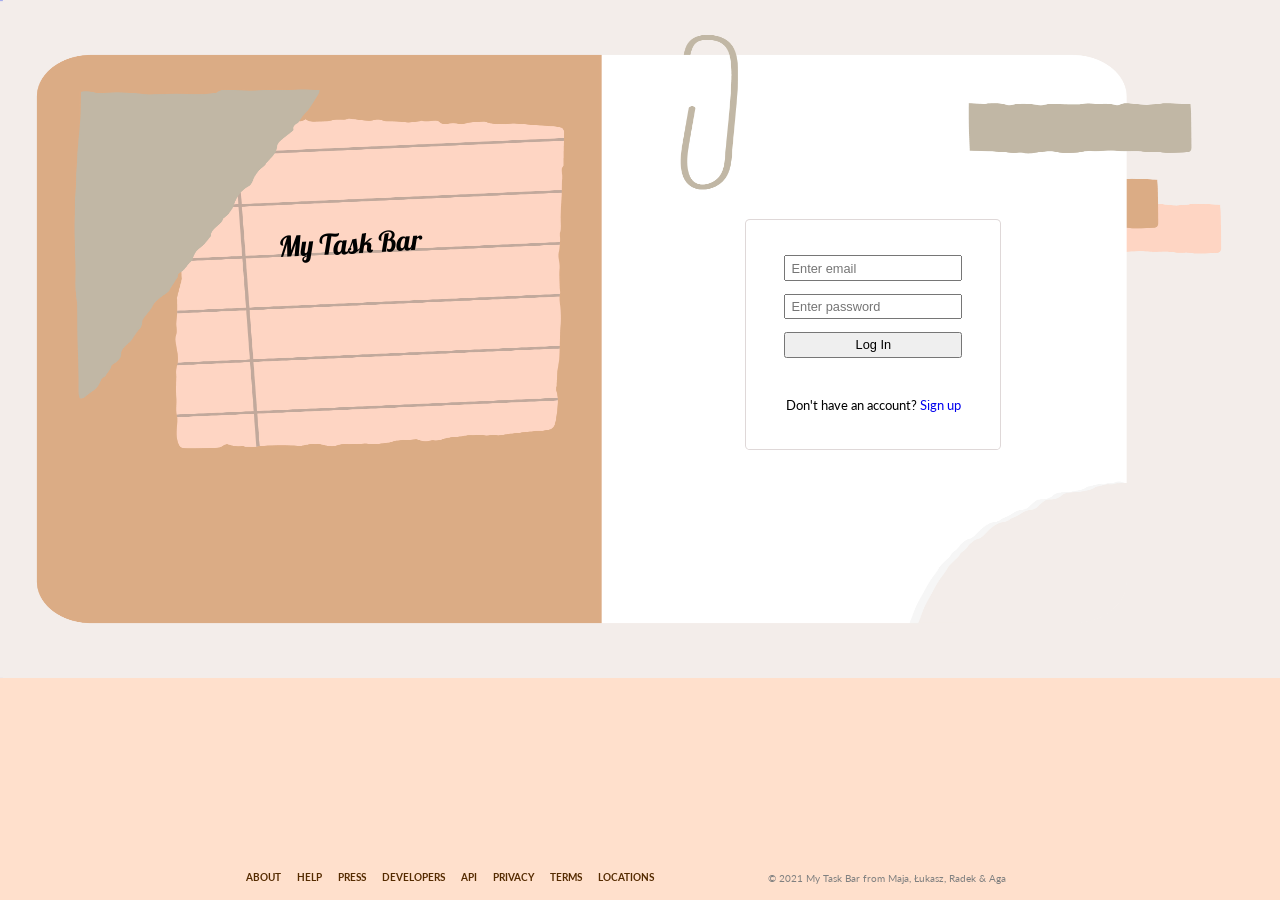
<file: index.html>
<!DOCTYPE html>
<html lang="en">
  <head>
    <meta charset="UTF-8" />
    <meta name="viewport" content="width=device-width, initial-scale=1.0" />
    <title>Document</title>
    <link rel="stylesheet" href="./mainNew.css" />

    <link
      href="https://fonts.googleapis.com/css2?family=Arimo&family=Pattaya&family=Ramabhadra&family=Roboto+Condensed:wght@300&family=Rochester&display=swap"
      rel="stylesheet"
    />

    <link rel="preconnect" href="https://fonts.gstatic.com" />
    <link
      href="https://fonts.googleapis.com/css2?family=Lato:wght@300&family=Lobster&display=swap"
      rel="stylesheet"
    />
  </head>
  <body class="grid-container box">
    <div class="app-name-mobile">My Task Bar</div>
    <!-- <div class="main-img">  
      <img class="photo" src="./icons/brown/background1.png" />
    </div> -->
    <div class="app-name">My Task Bar</div>
   

    <div class="log-in-form">
      <div class="login-panel">
        <!-- <div class="log-in-title">Log in</div> -->

        <form action="#">
          <p>
            <label for="email"></label>
            <input
              type="email"
              placeholder="Enter email"
              name="email"
              class="input-design"
            />
          </p>
          <p>
            <label for="password"></label>
            <input
              type="password"
              placeholder="Enter password"
              name="password"
              class="input-design"
            />
          </p>
          <input
            type="submit"
            name="submit"
            value="Log In"
            class="login-button"
          />
        </form>
        <div class="flex-div">
          <!-- <div class="x"></div> -->
          <!-- <div class="x-or">OR</div>
          <a id="use-sso-button" data-analytics-link="loginWithSSOLink" href="#"
            >Log in with SSO</a
          >
          <div class="x"></div> -->
          <div class="sign-up">
            <p id="sign-up-option">
              Don't have an account?
              <a id="sign-up-option-2" href="link">Sign up</a>
            </p>
          </div>
        </div>
      </div>
      <!-- <select id="menu">
        <option class="option">English</option>
        <option class="option">Español</option>
        <option class="option">Polski</option>
        <option class="option">Ру́сский</option>
      </select> -->
    </div>

    <footer class="footer" id="container">
      <div class="footer-list">
        <nav class="footer-nav">
          <ul class="footer-ul">
            <li class="li-kzy1">ABOUT</li>
            <li class="li-kzy1">HELP</li>
            <li class="li-kzy1">PRESS</li>
            <li class="li-kzy3">DEVELOPERS</li>
            <li class="li-kzy1">API</li>
            <li class="li-kzy2">PRIVACY</li>
            <li class="li-kzy1">TERMS</li>
            <li class="li-kzy2 locations">LOCATIONS</li>
            <!-- <li class="li-kzy3">LANGUAGE</li> -->
          </ul>
        </nav>
        <span class="authors">© 2021 My Task Bar from Maja, Łukasz, Radek & Aga</span>
       <span class="freepik"> <a href="http://www.freepik.com" class="freepik">Background photo designed by rawpixel.com / Freepik</a></span>
      </div>
    </footer>
  </body>
</html>
</file>
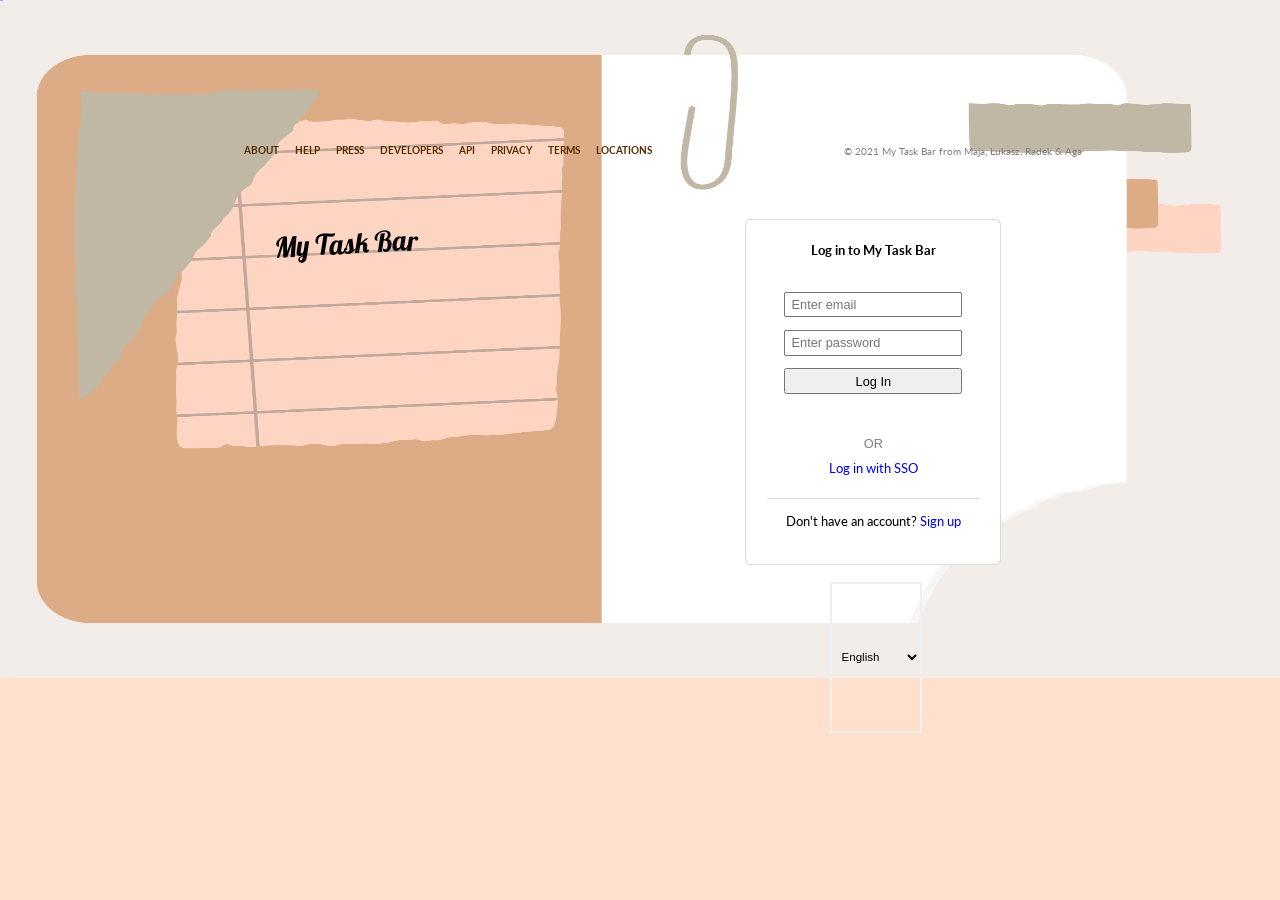
<file: indexNew.html>
<!DOCTYPE html>
<html lang="en">
  <head>
    <meta charset="UTF-8" />
    <meta name="viewport" content="width=device-width, initial-scale=1.0" />
    <title>Document</title>
    <link rel="stylesheet" href="./mainNew.css" />

    <link
      href="https://fonts.googleapis.com/css2?family=Arimo&family=Pattaya&family=Ramabhadra&family=Roboto+Condensed:wght@300&family=Rochester&display=swap"
      rel="stylesheet"
    />

    <link rel="preconnect" href="https://fonts.gstatic.com" />
    <link
      href="https://fonts.googleapis.com/css2?family=Lato:wght@300&family=Lobster&display=swap"
      rel="stylesheet"
    />
  </head>
  <body class="grid-container box">
    <!-- <div class="main-img">  
      <img class="photo" src="./icons/brown/background1.png" />
    </div> -->
    <div class="app-name">My Task Bar</div>
   

    <div class="log-in-form">
      <div class="login-panel">
        <div class="log-in-title">Log in to My Task Bar</div>
        <form action="#">
          <p>
            <label for="email"></label>
            <input
              type="email"
              placeholder="Enter email"
              name="email"
              class="input-design"
            />
          </p>
          <p>
            <label for="password"></label>
            <input
              type="password"
              placeholder="Enter password"
              name="password"
              class="input-design"
            />
          </p>
          <input
            type="submit"
            name="submit"
            value="Log In"
            class="login-button"
          />
        </form>
        <div class="flex-div">
          <!-- <div class="x"></div> -->
          <div class="x-or">OR</div>
          <a id="use-sso-button" data-analytics-link="loginWithSSOLink" href="#"
            >Log in with SSO</a
          >
          <div class="x"></div>
          <div class="sign-up">
            <p id="sign-up-option">
              Don't have an account?
              <a id="sign-up-option-2" href="link">Sign up</a>
            </p>
          </div>
        </div>
      </div>
      <select id="menu">
        <option class="option">English</option>
        <option class="option">Español</option>
        <option class="option">Polski</option>
        <option class="option">Ру́сский</option>
      </select>
    </div>

    <footer class="footer">
      <div class="footer-list">
        <nav class="footer-nav">
          <ul class="footer-ul">
            <li class="li-kzy1">ABOUT</li>
            <li class="li-kzy1">HELP</li>
            <li class="li-kzy1">PRESS</li>
            <li class="li-kzy3">DEVELOPERS</li>
            <li class="li-kzy1">API</li>
            <li class="li-kzy2">PRIVACY</li>
            <li class="li-kzy1">TERMS</li>
            <li class="li-kzy2">LOCATIONS</li>
            <!-- <li class="li-kzy3">LANGUAGE</li> -->
          </ul>
        </nav>
        <span class="authors">© 2021 My Task Bar from Maja, Łukasz, Radek & Aga</span>
       <span class="freepik"> <a href="http://www.freepik.com" class="freepik">Background photo designed by rawpixel.com / Freepik</a></span>
      </div>
    </footer>
  </body>
</html>
</file>
<file: mainNew.css>
* {
  box-sizing: border-box;
}

body {
  font-family: "Lato", sans-serif;
  color: black;
  font-size: 1vw;
}

.box {
  background-image: url("./icons/brown/background1.png");
  
  background-color: #cccccc;
  background-repeat: no-repeat;
  background-size: 100vw 53vw;
  background-color: rgb(255, 224, 204);
}

.grid-container {
  display: grid;
  grid-template-columns: 1fr 1fr 1fr 1fr 1fr 1fr;
  grid-template-rows: (repeat(7, minmax(100vw, auto)));
}

.app-name {
  grid-column: 2/3;
  grid-row: 3/5;
}

.log-in-form {
  grid-column: 4/6;
  grid-row: 3/5;
}

.footer {
  grid-column: 1/8;
  grid-row: 1/8;
}

div.app-name-mobile {
  display: none;
}

div.app-name {
  font-family: "Lobster", cursive;
  font-size: 2.2vw;
  text-align: center;
  transform: rotate(-3deg);
  display: flex;
  padding-top: 104%;
  padding-left: 28%;
}
.login-panel {
  display: flex;
  flex-direction: column;
  padding-top: 3%;
  padding-bottom: 3%;
  margin: auto;
  margin-left: 25%;
  margin-top: 50%;
  justify-content: center;
  width: 20vw;
  border: 1px rgb(223, 216, 216);
  border-style: solid;
  background-color: white;
  text-align: center;
  border-radius: 1%;
  border-radius: 2%;
}

.log-in-title {
  font-weight: bold;
  padding-bottom: 4%;
  padding-top: 4%;
}
 form {
   margin-top: 4%;
   margin-bottom: 6%;

 }

div.flex-div {
  display: flex;
  flex-direction: column;
  /* padding: 15px; */
  padding: 4%;
  justify-content: center;
}

.x .x-or {
  flex-direction: row;
  display: inline-block;
}

.x {
  border-color: rgb(223, 216, 216);
  background-color: rgb(223, 216, 216);
  height: 0.5px;
  width: auto;
  margin-top: 10px;
  margin-left: 11px;
  margin-right: 11px;
}

.x-or {
  color: grey;
  margin-top: 5px;
  padding-top: 5%;
  font-size: 14px;
  font-family: sans-serif;
}

#use-sso-button {
  text-decoration: none;
  padding-bottom: 4%;
  padding-top: 4%;
  padding-bottom: 5%;
}

input.input-design {
  width: 70%;
  height: 2vw;
  padding-left: 2%;
}

input.input-design,
input.login-button,
div.x-or {
  font-size: 1vw;
}
.login-button {
  width: 70%;
  height: 2vw;
}

p#sign-up-option {
  margin-top: 6%;
}

#sign-up-option-2 {
  text-decoration: none;
  padding-top: 2%;
}

select#menu {
  display: flex;
  margin-left: 45%;
  /* margin-top: 17px; */
  margin-top: 4%;
  width: 90px;
  width: 22%;
  height: 25%;
  /* font-size: 15px; */
  font-size: 0.9vw;
  background: none;
  border: 2px solid #edeff0;
  padding: 6px;
}

.footer {
  display: inline;
  /* justify-content: center; */
}

div.footer-list {
  display: flex;
  justify-content: space-between;
  margin-top: 10vw;
}

.footer-ul {
  display: flex;
  flex-direction: row;
  list-style: none;
  position: relative;
  margin-left: 3%;
  margin-right: 3%;
}

footer.footer {
  margin-left: 18%;
  margin-right: 15%
}

.li-kzy1,
.li-kzy2,
.li-kzy3 {
  width: auto;
  padding: 8px;
  font-size: 0.8vw;
  font-family: "Lato", sans-serif;
  color: #552b00;
  font-weight: bold;
  text-align: -webkit-match-parent;
}

ul.footer-ul {
  margin: 0;
  padding: 0;
  font-weight: bold;
}

span.authors {
  display: flex;
  padding-top: 9px;
  text-align: right;
  margin-left: 1%;
  font-size: 0.8vw;
  font-family: "Lato", sans-serif;
  color: grey;
}

nav.footer-nav {
  font-weight: bold;
}

.freepik {
  text-decoration: none;
  display: flex;
  text-align: right;
  font-size: 12px;
  font-family: "Lato", sans-serif;
  color: grey;
  display: none;
}

#container{
  position: fixed;
  /* margin-top: 38.5%;; */
  bottom: 1%;
  width: 60%;
}

/* MEDIA */
@media (min-width: 320px) and (max-width: 480px) {

  #container{
   margin-top: 130%;
   position: fixed;
 }
 
 body {
   font-size: 3.5vw;
 }
 
 
 .box {
   background: url("./icons/brown/93977_mobile_V3x.jpg") no-repeat center center fixed;
   /* background-size: cover; */
   background-size: 100% 100%;

    display: flex;
   flex-direction: column;
   
 }
 div.app-name {
   display: none;
 }
 div.app-name-mobile {
   display: flex;
   font-family: "Lobster", cursive;
   justify-content: center;
   text-align: center;
   font-size: 25px;
   padding-bottom: 0;
   padding-top: 2%;
 }
 
 div.login-panel {
   width: 58%;
   /* height: 100%; */
   margin-left: 16%;
   margin-top: 37%;
      padding-top: 4%;
      padding-bottom: 2%;
 }
 
 #use-sso-button {
 padding-top: 1%;
}

 p#sign-up-option, p#sign-up-option-2 {
   margin-bottom: 0;
   padding: 0;
 }



 select#menu {
 display: none;
 }
 
 div.footer-list {
   display: flex;
   justify-content: center;
   flex-direction: column;
   flex-flow: wrap;
   /* margin-top: 140px; */

   margin-right: 5%;
 }

 nav.footer-nav {
   margin-right: 30%;
   margin-left: 30%;
 }
 
 input.input-design, input.login-button {
   width: 79%;
   height: 6.5vw;
   /* padding-left: 2%; */
   font-size: 3.2vw;
 }
 
 .locations {
   display: none;
 }

 span.authors {
    font-size: 2.5vw;
   padding: 1px;
   width: 100%;

  
 }
 
 .li-kzy1,
 .li-kzy2,
 .li-kzy3 {
   font-size: 2.8vw;
 }
 
  
 div.x-or {
   font-size: 3vw;
   padding: 0
  
 }
 
  }
 



/* 
320px — 480px: Mobile devices.
481px — 768px: iPads, Tablets.
769px — 1024px: Small screens, laptops.
1025px — 1200px: Desktops, large screens.
1201px and more — Extra large screens, TV. */
/*
</file>
